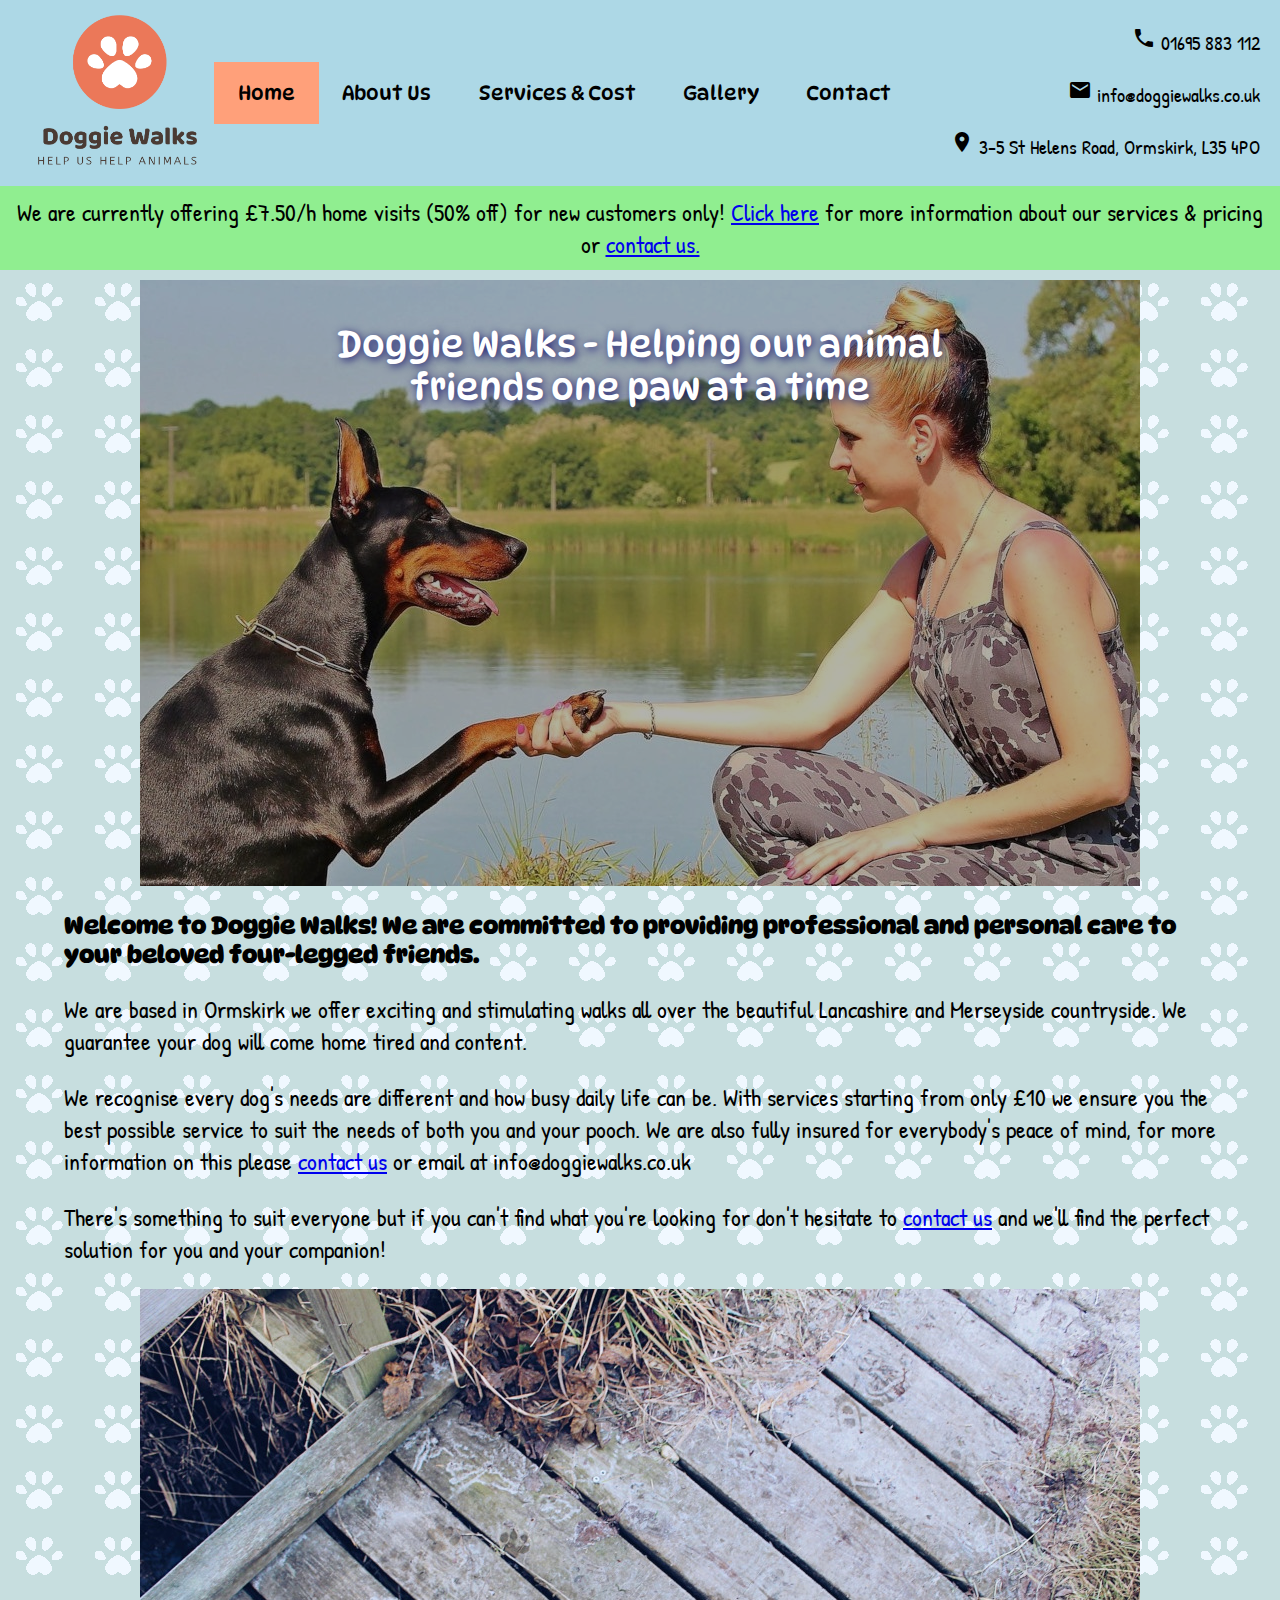
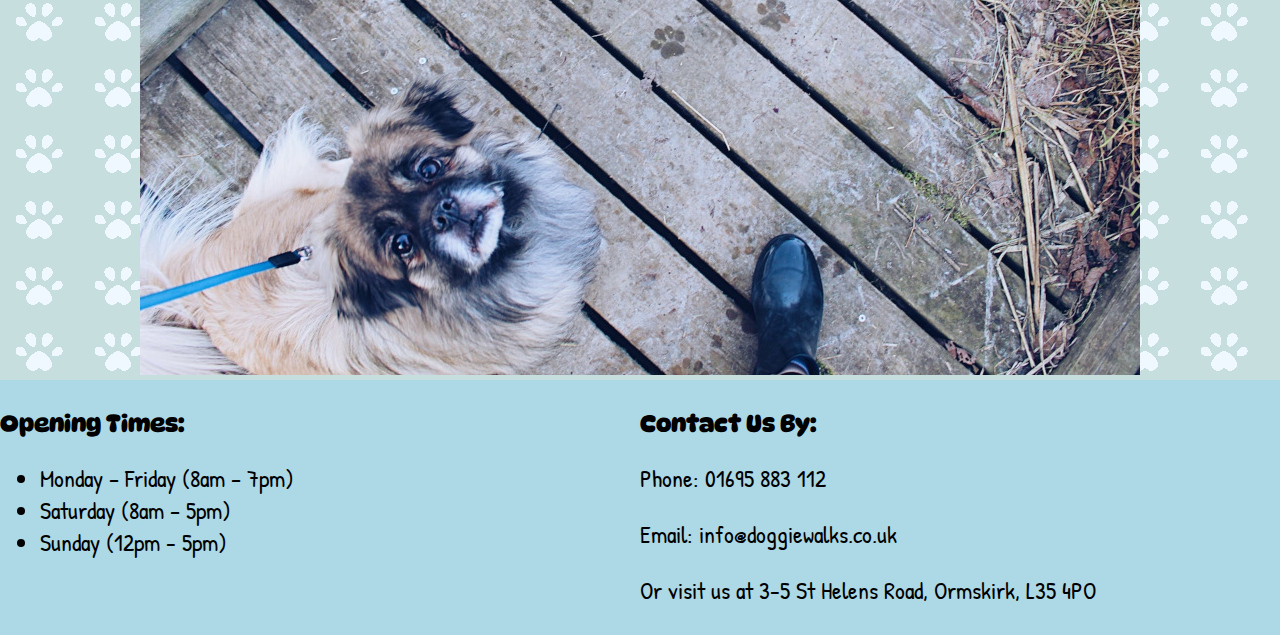
<file: index.html>
<!DOCTYPE html>
<html lang="en">
<head>
    <meta charset="UTF-8">
    <meta name="viewport" content="width=device-width, initial-scale=1.0">
    <title>Home</title>
    <link rel="stylesheet" href="styles/style.css">
    <link rel="stylesheet" href="styles/grid.css">
    <link rel="stylesheet" href="https://fonts.googleapis.com/icon?family=Material+Icons">
</head>
<body>
    <header>
        <nav>
            <ul class="navbar">
                <li class="navlogo">
                    <img class="logo" src="images/logo-crop.png" alt="Doggie Walks Logo - Paw - Doggie Walks - Help us help animals">
                </li>
                <li class="navactive"><a href="index.html">Home</a></li>
                <li class="navinactive"><a href="about.html">About Us</a></li>
                <li class="navinactive"><a href="services.html">Services & Cost</a></li>
                <li class="navinactive"><a href="gallery.html">Gallery</a></li>
                <li class="navinactive"><a href="contact.html">Contact</a></li>
                <li>
                <ul class="nav-contact">
                    <li><i class="material-icons">phone</i> 01695 883 112</li>
                    <li><i class="material-icons">mail</i> info@doggiewalks.co.uk</li>
                    <li><i class="material-icons">place</i> 3-5 St Helens Road, Ormskirk, L35 4PO</li>
                </ul>
                </li>
            </ul>
        </nav>
    </header>
        <p class="offer"> We are currently offering £7.50/h home visits (50% off) for new customers only! <a href="services.html">Click here</a> for more information about our services & pricing or <a class="contactlink" href="contact.html">contact us.</a></p>
        <section id="banner">
            <img class="bannerimg" src="images/crop-pexels-photo-275717.jpg" alt="Image of a woman shaking hands with a dog with a lake and field in background.">
            <h1>Doggie Walks - Helping our animal friends one paw at a time</h1>
        </section>
        <article id="home-article">
            <h2>Welcome to Doggie Walks! We are committed to providing professional and personal care to your beloved
                four-legged friends.</h2>
            <p>We are based in Ormskirk we offer exciting and stimulating walks all over the beautiful Lancashire and
                Merseyside countryside. We guarantee your dog will come home tired and content.</p>    
            <p>We recognise every dog's needs are different and how busy daily life can be. With services starting from
                only £10 we ensure you the best possible service to suit the needs of both you and your pooch.
                We are also fully insured for everybody's peace of mind, for more information on this please <a class="contactlink" href="contact.html">contact us</a> or
                email at info@doggiewalks.co.uk</p>
            <p>There's something to suit everyone but if you can't find what you're looking for don't hesitate to <a class="contactlink" href="contact.html">contact
                us</a> and we'll find the perfect solution for you and your companion!</p>
            <img class="servicesimg" src="images/pexels-photo-283012.jpeg" alt="Image of a dog on a walk with wet paw prints on the floor">
    </article>
    <footer>
                <!-- section added for CSS grid -->
        <section id="footer1">
            <h3>Opening Times:</h3>
            <ul class="opentimes">
                <li>Monday – Friday (8am – 7pm)</li>
                <li>Saturday (8am – 5pm)</li>
                <li>Sunday (12pm - 5pm)</li>
            </ul>
        </section>
        <section id="footer2">
            <h3>Contact Us By:</h3>
            <p>Phone: 01695 883 112</p>
            <p>Email: info@doggiewalks.co.uk</p>
            <p>Or visit us at 3-5 St Helens Road, Ormskirk, L35 4PO</p>
        </section>
    </footer>
</body>
</html>
</file>
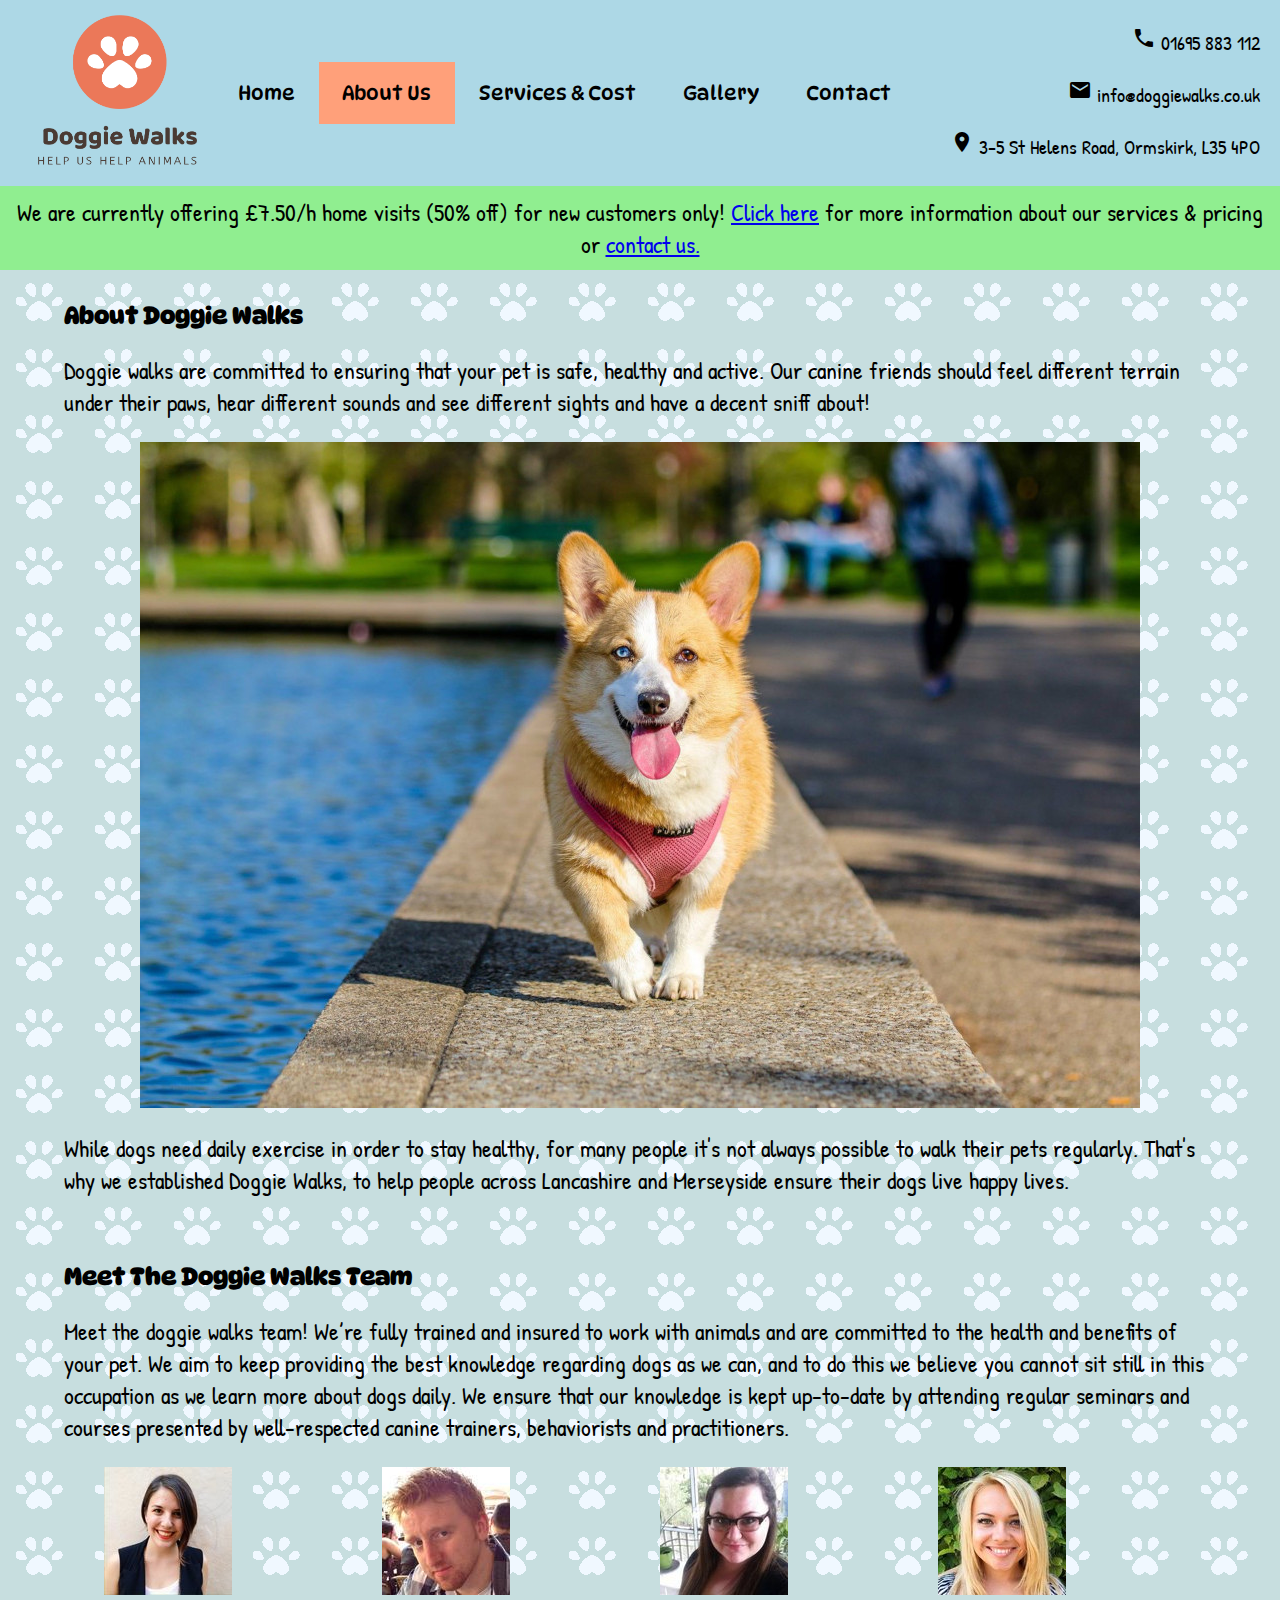
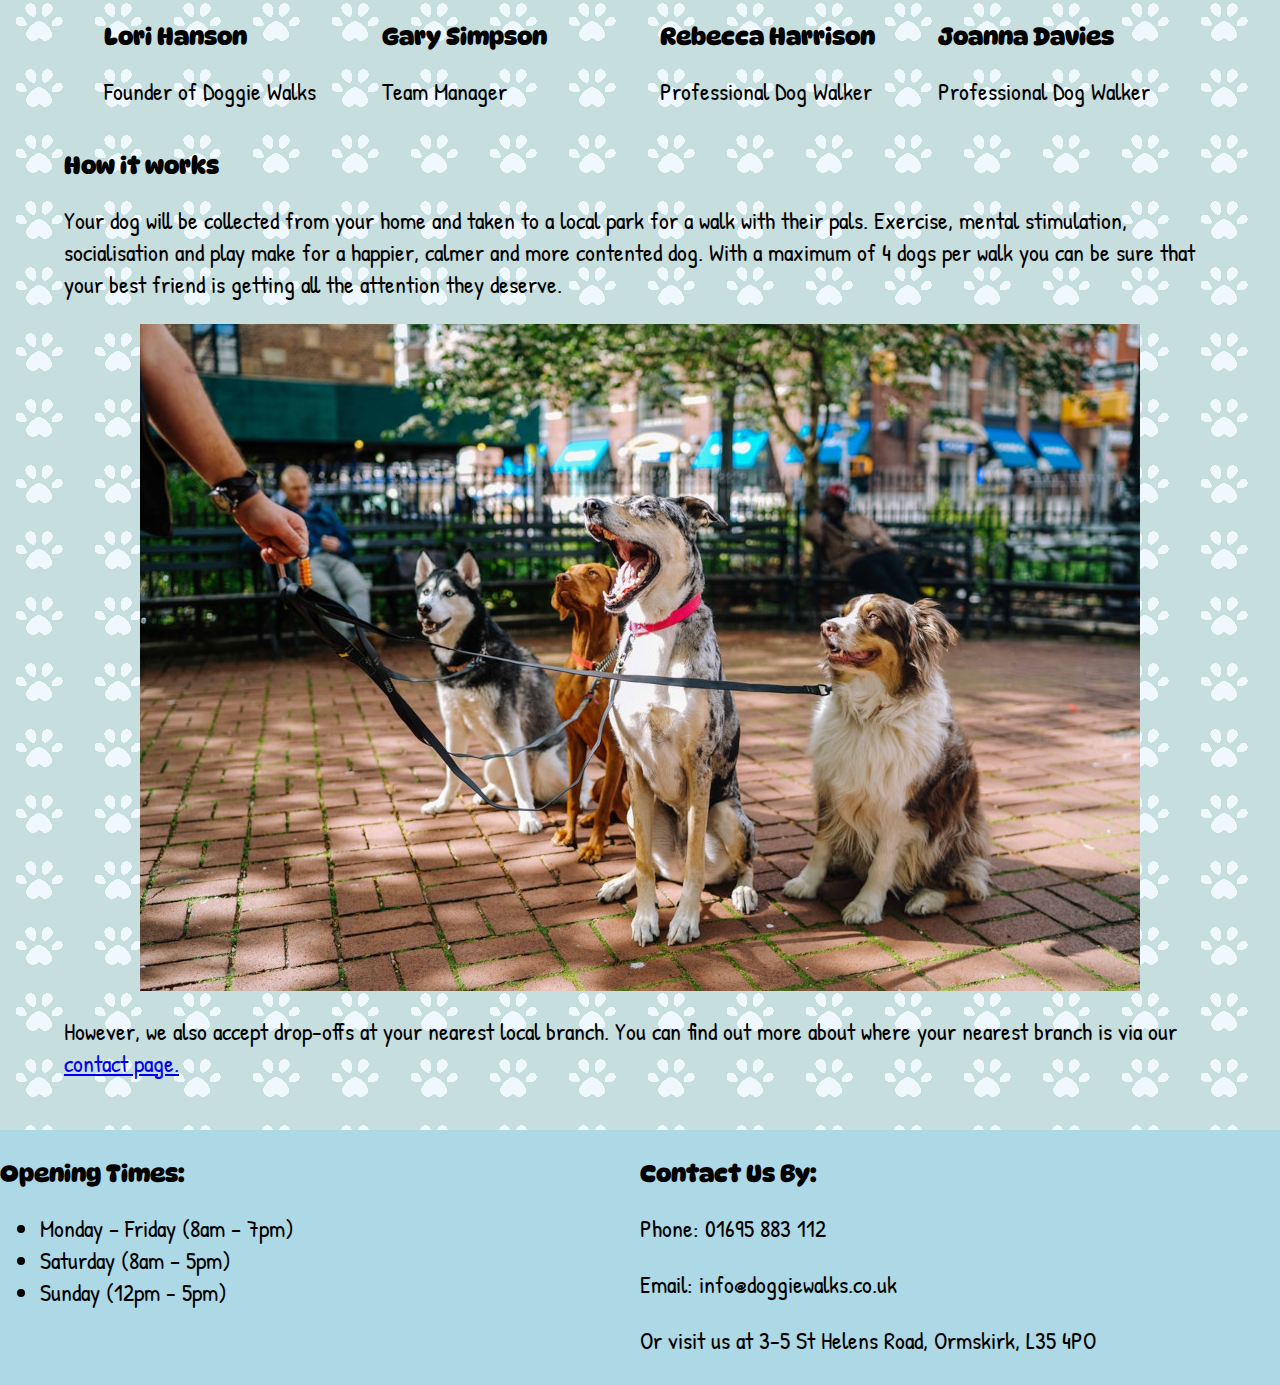
<file: about.html>
<!DOCTYPE html>
<html lang="en">
<head>
    <meta charset="UTF-8">
    <meta name="viewport" content="width=device-width, initial-scale=1.0">
    <title>About Us</title>
    <link rel="stylesheet" href="styles/style.css">
    <link rel="stylesheet" href="styles/grid.css">
    <link rel="stylesheet" href="https://fonts.googleapis.com/icon?family=Material+Icons">
</head>
<body>
    <header>
        <nav>
            <ul class="navbar">
                <li class="navlogo">
                    <img class="logo" src="images/logo-crop.png" alt="Doggie Walks Logo - Paw - Doggie Walks - Help us help animals">
                </li>
                <li class="navinactive"><a href="index.html">Home</a></li>
                <li class="navactive"><a href="about.html">About Us</a></li>
                <li class="navinactive"><a href="services.html">Services & Cost</a></li>
                <li class="navinactive"><a href="gallery.html">Gallery</a></li>
                <li class="navinactive"><a href="contact.html">Contact</a></li>
                <li>
                <ul class="nav-contact">
                    <li><i class="material-icons">phone</i> 01695 883 112</li>
                    <li><i class="material-icons">mail</i> info@doggiewalks.co.uk</li>
                    <li><i class="material-icons">place</i> 3-5 St Helens Road, Ormskirk, L35 4PO</li>
                </ul>
                </li>
            </ul>
        </nav>
    </header>
    <p class="offer"> We are currently offering £7.50/h home visits (50% off) for new customers only! <a href="services.html">Click here</a> for more information about our services & pricing or <a class="contactlink" href="contact.html">contact us.</a></p>
    <article>
        <h1>About Doggie Walks</h1>
        <p>Doggie walks are committed to ensuring that your pet is safe, healthy and active. Our canine friends should
            feel different terrain under their paws, hear different sounds and see different sights and have a decent
            sniff about!</p>
        <img class="aboutimg" src="images/pexels-photo-58997.jpeg" alt="A dog walking next to a lake with its tongue out">
        <p>While dogs need daily exercise in order to stay healthy, for many people it's not always possible to walk
            their pets regularly. That's why we established Doggie Walks, to help people across Lancashire and
            Merseyside ensure their dogs live happy lives.</p> <br>
        <h2>Meet The Doggie Walks Team</h2>
        <p>Meet the doggie walks team! We’re fully trained and insured to work with animals and are committed to the
            health and benefits of your pet. We aim to keep providing the best knowledge regarding dogs as we can, and
            to do this we believe you cannot sit still in this occupation as we learn more about dogs daily. We ensure
            that our knowledge is kept up-to-date by attending regular seminars and courses presented by well-respected
            canine trainers, behaviorists and practitioners.</p>
            <ul id="teammembers">
                <li class="team-member">
                    <img class="listimg" src="images/team/lori-hanson.jpg" alt="A picture of Lori Hanson - Founder of Doggie Walks">
                    <h2>Lori Hanson</h2>
                    <p>Founder of Doggie Walks</p>
                </li>
                <li class="team-member">
                    <img class="listimg" src="images/team/gary-simpson.jpg" alt="A picture of Gary Simpson - Team Manager">
                    <h2>Gary Simpson</h2>
                    <p>Team Manager</p>
                </li>
                <li class="team-member">
                    <img class="listimg" src="images/team/rebecca-harrison.jpg" alt="A picture of Rebecca Harrison - Professional Dog Walker">
                    <h2>Rebecca Harrison</h2>
                    <p>Professional Dog Walker</p>
                </li>
                <li class="team-member">
                    <img class="listimg" src="images/team/joanna-davies.jpg" alt="A picture of Joanna Davies - Professional Dog Walker">
                    <h2>Joanna Davies</h2>
                    <p>Professional Dog Walker</p>
                </li>
            </ul>
        <h2>How it works</h2>
        <p>Your dog will be collected from your home and taken to a local park for a walk with their pals. Exercise,
            mental stimulation, socialisation and play make for a happier, calmer and more contented dog. With a
            maximum of 4 dogs per walk you can be sure that your best friend is getting all the attention they deserve.</p>
        <img class="aboutimg" src="images/photo-1494947665470-20322015e3a8.jpg" alt="4 dogs walking together with leads on in a park">
        <p>However, we also accept drop-offs at your nearest local branch. You can find out more about where your
            nearest branch is via our <a class="contactlink" href="contact.html">contact page.</a></p> <br>
    </article>
    <footer>
        <!-- section added for CSS grid -->
        <section id="footer1">
            <h3>Opening Times:</h3>
            <ul class="opentimes">
                <li>Monday – Friday (8am – 7pm)</li>
                <li>Saturday (8am – 5pm)</li>
                <li>Sunday (12pm - 5pm)</li>
            </ul>
        </section>
        <section id="footer2">
            <h3>Contact Us By:</h3>
            <p>Phone: 01695 883 112</p>
            <p>Email: info@doggiewalks.co.uk</p>
            <p>Or visit us at 3-5 St Helens Road, Ormskirk, L35 4PO</p>
        </section>
    </footer>
</body>
</html>
</file>
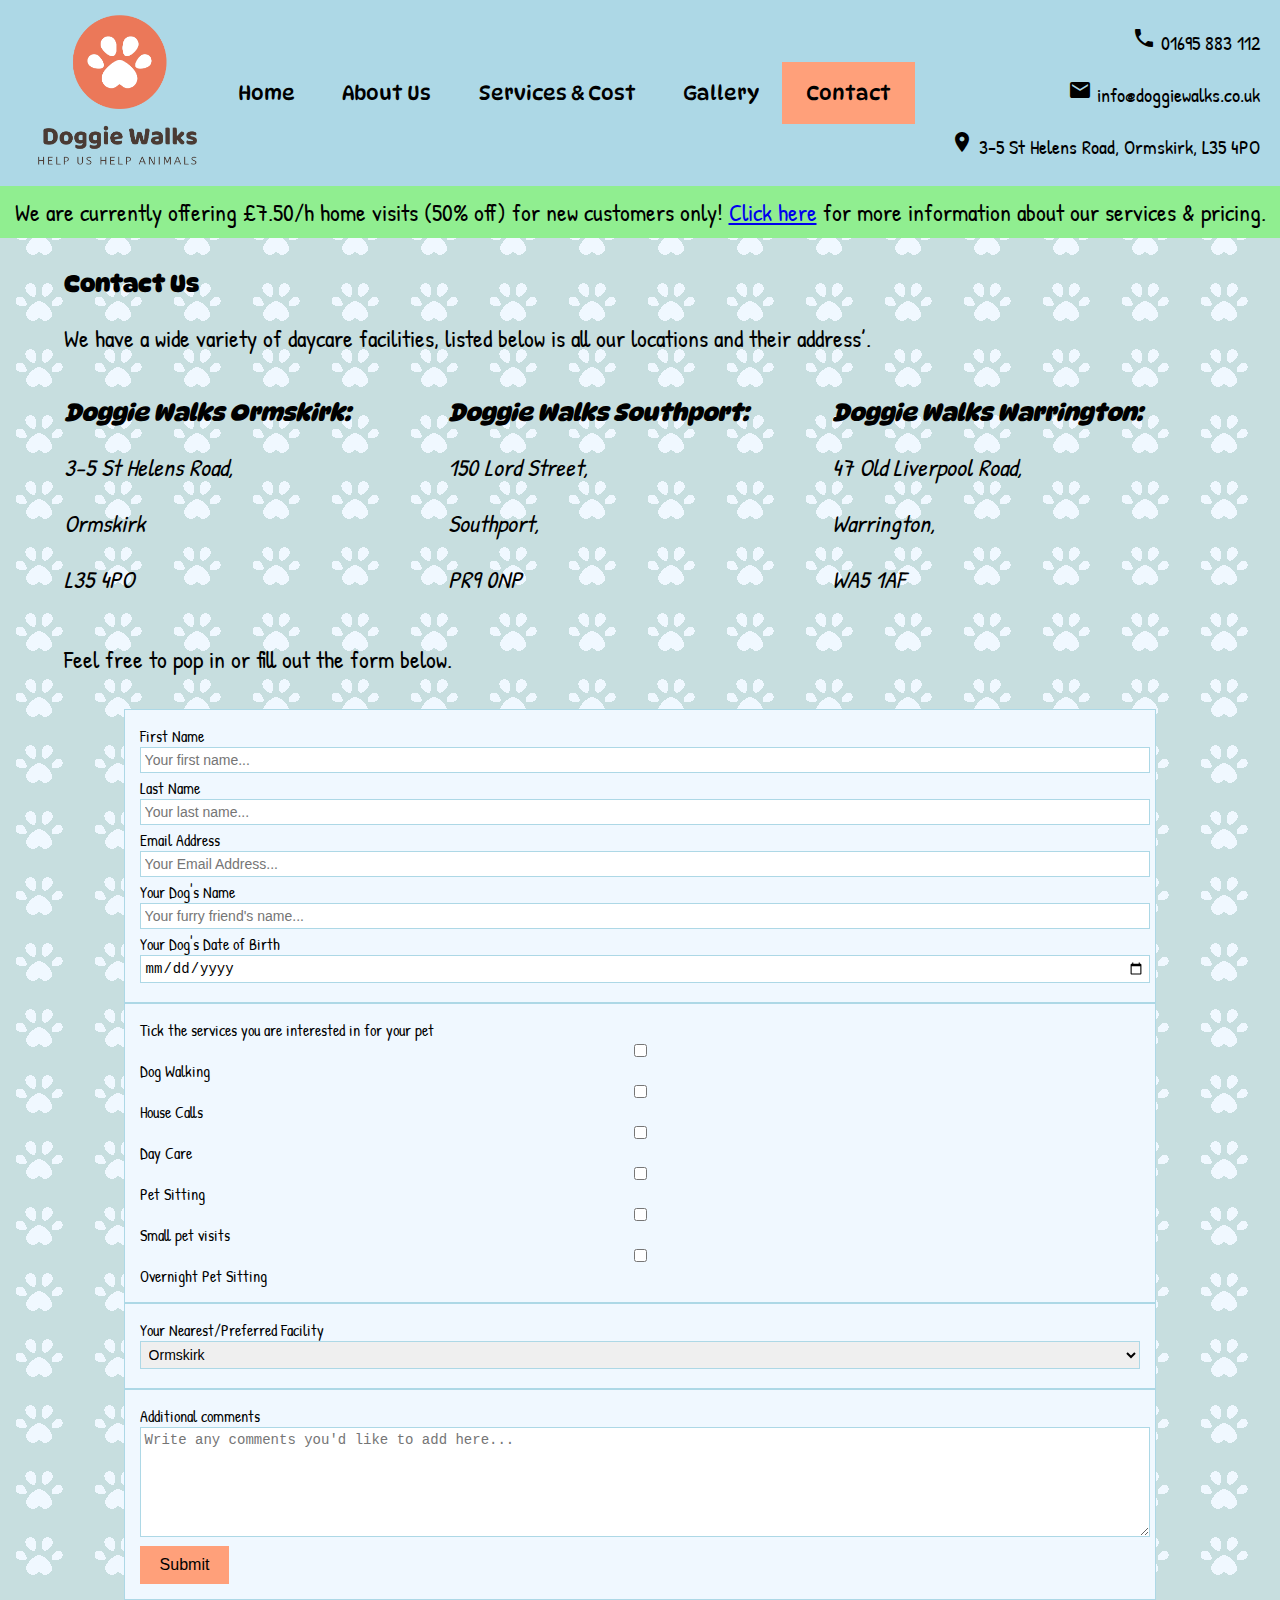
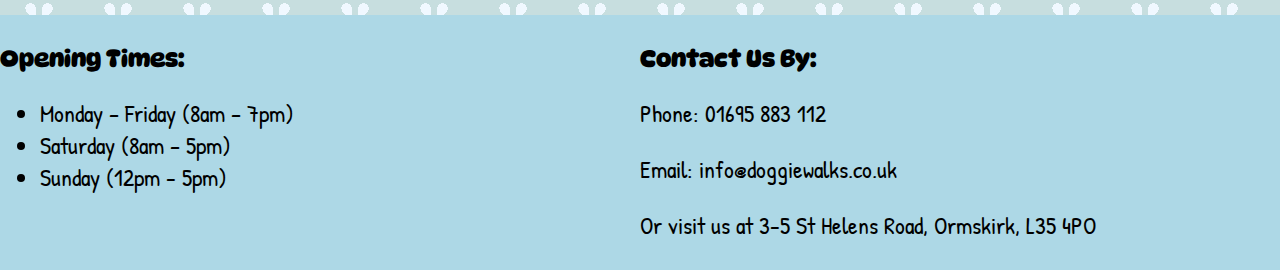
<file: contact.html>
<!DOCTYPE html>
<html lang="en">
<head>
    <meta charset="UTF-8">
    <meta name="viewport" content="width=device-width, initial-scale=1.0">
    <title>Gallery</title>
    <link rel="stylesheet" href="styles/style.css">
    <link rel="stylesheet" href="styles/grid.css">
    <link rel="stylesheet" href="https://fonts.googleapis.com/icon?family=Material+Icons">
</head>
<body>
    <header>
        <nav>
            <ul class="navbar">
                <li class="navlogo">
                    <img class="logo" src="images/logo-crop.png" alt="Doggie Walks Logo - Paw - Doggie Walks - Help us help animals">
                </li>
                <li class="navinactive"><a href="index.html">Home</a></li>
                <li class="navinactive"><a href="about.html">About Us</a></li>
                <li class="navinactive"><a href="services.html">Services & Cost</a></li>
                <li class="navinactive"><a href="gallery.html">Gallery</a></li>
                <li class="navactive"><a href="contact.html">Contact</a></li>
                <li>
                <ul class="nav-contact">
                    <li><i class="material-icons">phone</i> 01695 883 112</li>
                    <li><i class="material-icons">mail</i> info@doggiewalks.co.uk</li>
                    <li><i class="material-icons">place</i> 3-5 St Helens Road, Ormskirk, L35 4PO</li>
                </ul>
                </li>
            </ul>
        </nav>
    </header>
    <p class="offer"> We are currently offering £7.50/h home visits (50% off) for new customers only! <a href="services.html">Click here</a> for more information about our services & pricing.</p>
    <article>
        <h1>Contact Us</h1>
        <p>We have a wide variety of daycare facilities, listed below is all our locations and their address’. </p>
        <section id="locations">
            <address>
                <h2>Doggie Walks Ormskirk:</h2>
                <p>3-5 St Helens Road,</p>
                <p>Ormskirk</p>
                <p>L35 4PO</p>
            </address>
            <address>
                <h2>Doggie Walks Southport:</h2>
                <p>150 Lord Street,</p>
                <p>Southport,</p>
                <p>PR9 0NP</p>
            </address>
            <address>
                <h2>Doggie Walks Warrington:</h2>
                <p>47 Old Liverpool Road,</p>
                <p>Warrington,</p>
                <p>WA5 1AF</p>
            </address>
        </section>
        <p>Feel free to pop in or fill out the form below.</p>
        <form>
            <fieldset>
                <label for="fname">First Name</label>
                <input type="text" id="fname" name="firstname" placeholder="Your first name..." required>
                <label for="lname">Last Name</label>
                <input type="text" id="lname" name="lastname" placeholder="Your last name..." required>
                <label for="email">Email Address</label>
                <input type="email" id="email" name="email" placeholder="Your Email Address..." required>
                <label for="dogName">Your Dog's Name</label>
                <input type="text" id="dogName" name="dogName"placeholder="Your furry friend's name..." required>
                <label for="dogdob">Your Dog's Date of Birth</label>
                <input type="date" id="dogdob" name="dogdob" required>
            </fieldset>
            <fieldset>
                <label>Tick the services you are interested in for your pet</label>
                <div>
                    <input type="checkbox" id="dogwalking" name="serviceform" value="Dog Walking">
                    <label for="dogwalking">Dog Walking</label>
                    <input type="checkbox" id="housecalls" name="serviceform" value="House Calls">
                    <label for="housecalls">House Calls</label>
                    <input type="checkbox" id="daycare" name="serviceform" value="Day Care">
                    <label for="daycare">Day Care</label>
                    <input type="checkbox" id="petsitting" name="serviceform" value="Pet Sitting">
                    <label for="petsitting">Pet Sitting</label>
                    <input type="checkbox" id="smallpetvisits" name="serviceform" value="Small pet visits">
                    <label for="smallpetvisits">Small pet visits</label>
                    <input type="checkbox" id="overnight" name="serviceform" value="Overnight Pet Sitting">
                    <label for="overnight">Overnight Pet Sitting</label>
                </div>
            </fieldset>
            <fieldset>
                <label for="location">Your Nearest/Preferred Facility</label>
                <select id="location" name="location">
                    <option value="ormskirk">Ormskirk</option>
                    <option value="southport">Southport</option>
                    <option value="warrington">Warrington</option>
                </select>
            </fieldset>
            <fieldset>
                <label for="subject">Additional comments</label>
                <textarea id="subject" name="subject" placeholder="Write any comments you'd like to add here..."></textarea>
                <input type="submit" value="Submit">
            </fieldset>
          </form>
    </article>
    <footer>
                <!-- section added for CSS grid -->
        <section id="footer1">
            <h3>Opening Times:</h3>
            <ul class="opentimes">
                <li>Monday – Friday (8am – 7pm)</li>
                <li>Saturday (8am – 5pm)</li>
                <li>Sunday (12pm - 5pm)</li>
            </ul>
        </section>
        <section id="footer2">
            <h3>Contact Us By:</h3>
            <p>Phone: 01695 883 112</p>
            <p>Email: info@doggiewalks.co.uk</p>
            <p>Or visit us at 3-5 St Helens Road, Ormskirk, L35 4PO</p>
        </section>
    </footer>
</body>
</html>
</file>
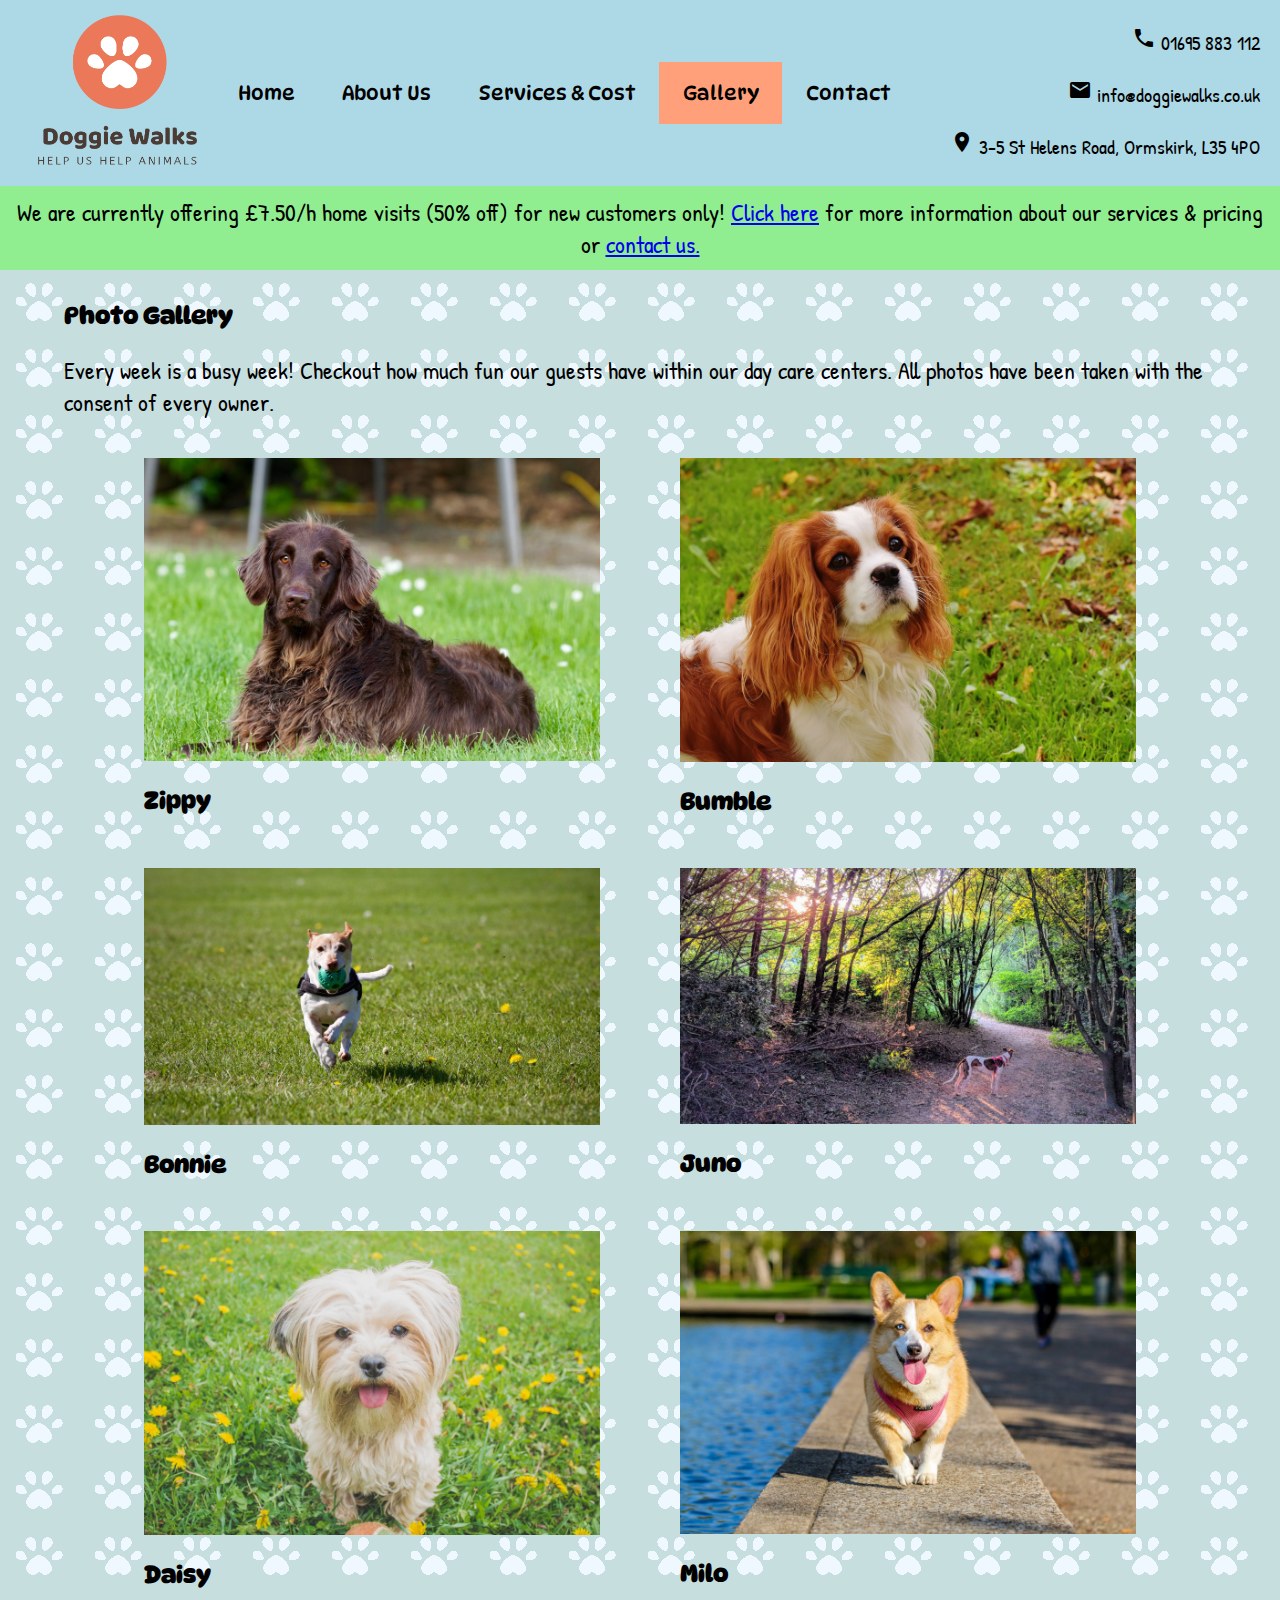
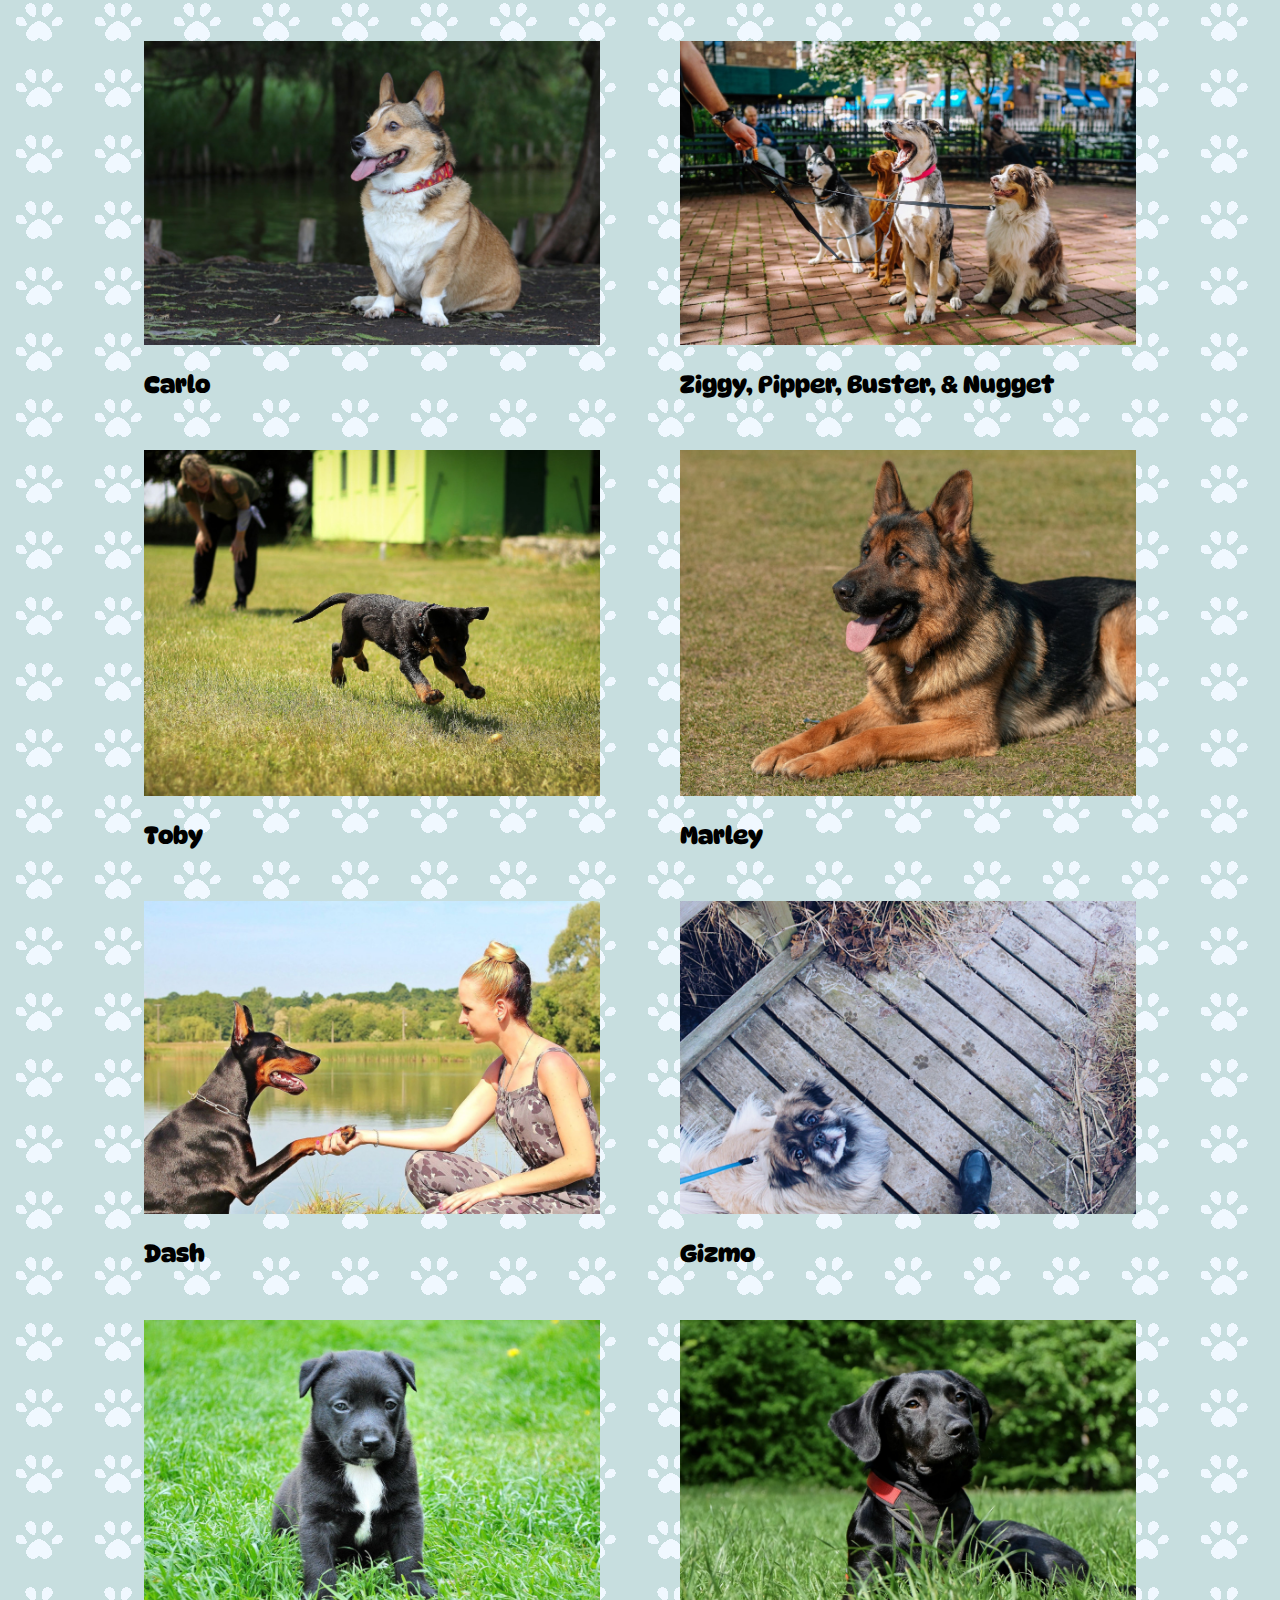
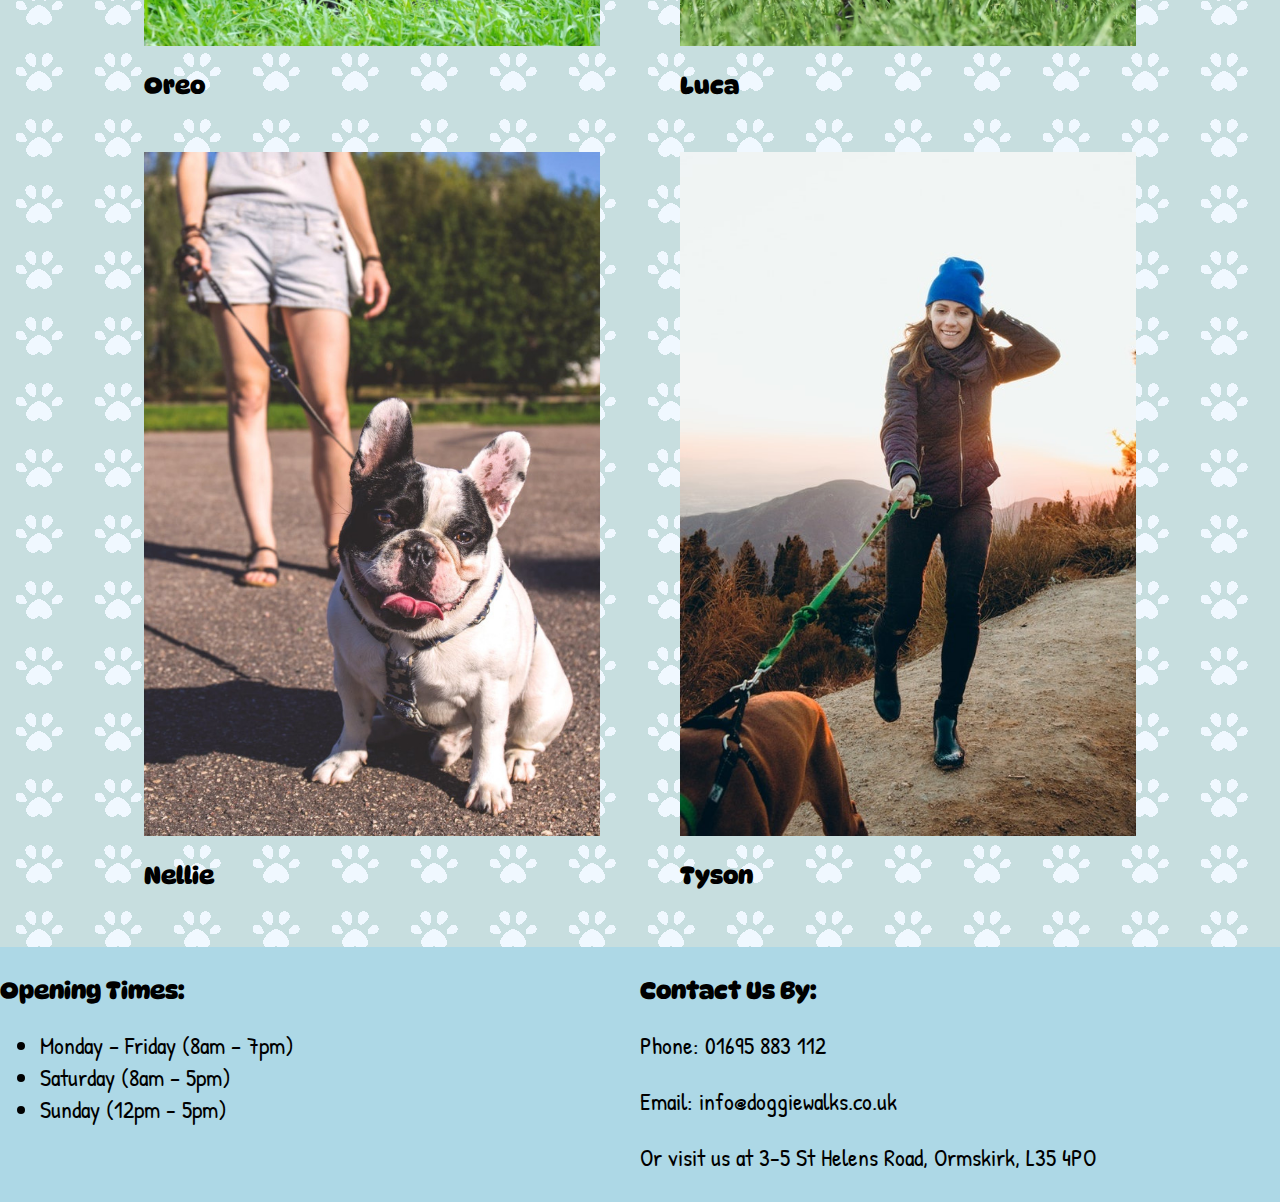
<file: gallery.html>
<!DOCTYPE html>
<html lang="en">
<head>
    <meta charset="UTF-8">
    <meta name="viewport" content="width=device-width, initial-scale=1.0">
    <title>Gallery</title>
    <link rel="stylesheet" href="styles/style.css">
    <link rel="stylesheet" href="styles/grid.css">
    <link rel="stylesheet" href="https://fonts.googleapis.com/icon?family=Material+Icons">
</head>
<body>
    <header>
        <nav>
            <ul class="navbar">
                <li class="navlogo">
                    <img class="logo" src="images/logo-crop.png" alt="Doggie Walks Logo - Paw - Doggie Walks - Help us help animals">
                </li>
                <li class="navinactive"><a href="index.html">Home</a></li>
                <li class="navinactive"><a href="about.html">About Us</a></li>
                <li class="navinactive"><a href="services.html">Services & Cost</a></li>
                <li class="navactive"><a href="gallery.html">Gallery</a></li>
                <li class="navinactive"><a href="contact.html">Contact</a></li>
                <li>
                <ul class="nav-contact">
                    <li><i class="material-icons">phone</i> 01695 883 112</li>
                    <li><i class="material-icons">mail</i> info@doggiewalks.co.uk</li>
                    <li><i class="material-icons">place</i> 3-5 St Helens Road, Ormskirk, L35 4PO</li>
                </ul>
                </li>
            </ul>
        </nav>
    </header>
    <p class="offer"> We are currently offering £7.50/h home visits (50% off) for new customers only! <a href="services.html">Click here</a> for more information about our services & pricing or <a class="contactlink" href="contact.html">contact us.</a></p>
    <article>
        <h1>Photo Gallery</h1>
        <p>Every week is a busy week! Checkout how much fun our guests have within our day care centers. All photos
            have been taken with the consent of every owner.</p>
        <figure id="imagegallery">
            <figure>
                <img src="images/dog-animal-pet-german-longhaired-pointer.jpg" alt="Image of Zippy the dog sitting down on the grass looking towards the camera">
                <h2>Zippy</h2>
            </figure>
            <figure>
                <img src="images/dog-cavalier-king-charles-spaniel-funny-pet-162193.jpeg" alt="Image of Bumble the dog sitting down on the grass looking towards the camera">
                <h2>Bumble</h2>
            </figure>
            <figure>
                <img src="images/pexels-photo-422220.jpeg" alt="Image of Bonnie the dog running along the grass towards the camera with a ball in it's mouth.">
                <h2>Bonnie</h2>
            </figure>
            <figure>
                <img src="images/photo-1531388185832-f111bb261e01.jpg" alt="Image of Juno the dog on a walk in the woods facing away from the camera">  
                <h2>Juno</h2>
            </figure>
            <figure>
                <img src="images/pexels-photo-1487665.jpeg" alt="Image of Daisy the dog sitting down on the grass looking towards the camera nwith it's tongue out">
                <h2>Daisy</h2>
            </figure>
            <figure>
                <img src="images/pexels-photo-58997.jpeg" alt="Image of Milo the dog walking alongside a lake/pond with it's tongue sticking out">
                <h2>Milo</h2>
            </figure>
            <figure>
                <img src="images/pexels-photo-976924.jpeg" alt="Image of Carlo the dog sat on the ground with it's tongue stuck out.">
                <h2>Carlo</h2>
            </figure>
            <figure>
                <img src="images/photo-1494947665470-20322015e3a8.jpg" alt="Image of Ziggy Pipper, Buster and Nugget on leads during a group walk in the park.">
                <h2>Ziggy, Pipper, Buster, & Nugget</h2>
            </figure>
            <figure>
                <img src="images/pexels-photo-264005.jpeg" alt="Image of Toby the dog running on the grass chasing a ball">
                <h2>Toby</h2>
            </figure>
            <figure>
                <img src="images/pexels-photo-350428.jpeg" alt="Image of Marley the dog sitting down on the grass with it's tongue stuck out">
                <h2>Marley</h2>
            </figure>
            <figure>
                <img src="images/pexels-photo-275717.jpeg" alt="Image of Dash the dog holding hands with one of our professional dog walkers.">
                <h2>Dash</h2>
            </figure>
            <figure>
                <img src="images/pexels-photo-283012.jpeg" alt="Image of a dog on a walk with wet paw prints on the floor">
                <h2>Gizmo</h2>
            </figure>
            <figure>
                <img src="images/dog-young-dog-puppy-59965.jpeg" alt="Image of Oreo sat on the grass looking just below the camera">
                <h2>Oreo</h2>
            </figure>
            <figure>
                <img src="images/cropped-dog-black-labrador-black-dog-162149.jpg" alt="Image of Luca sat on the grass looking at the camera.">
                <h2>Luca</h2>
            </figure>
            <figure>
                <img class="portrait" src="images/pexels-photo-165227.jpeg" alt="Image of Nellie the dog sat on the floor with it's tongue out.">
                <h2>Nellie</h2>
            </figure>
            <figure>
                <img class="portrait" src="images/photo-1520103758300-2e22aee53ead.jpg" alt="Image of one of our professional dog walkers walking Tyson the dog.">
                <h2>Tyson</h2>
            </figure>            
        </figure>
    </article>
    <footer>
        <!-- section added for CSS grid -->
        <section id="footer1">
            <h3>Opening Times:</h3>
            <ul class="opentimes">
                <li>Monday – Friday (8am – 7pm)</li>
                <li>Saturday (8am – 5pm)</li>
                <li>Sunday (12pm - 5pm)</li>
            </ul>
        </section>
        <section id="footer2">
            <h3>Contact Us By:</h3>
            <p>Phone: 01695 883 112</p>
            <p>Email: info@doggiewalks.co.uk</p>
            <p>Or visit us at 3-5 St Helens Road, Ormskirk, L35 4PO</p>
        </section>
    </footer>
</body>
</html>
</file>
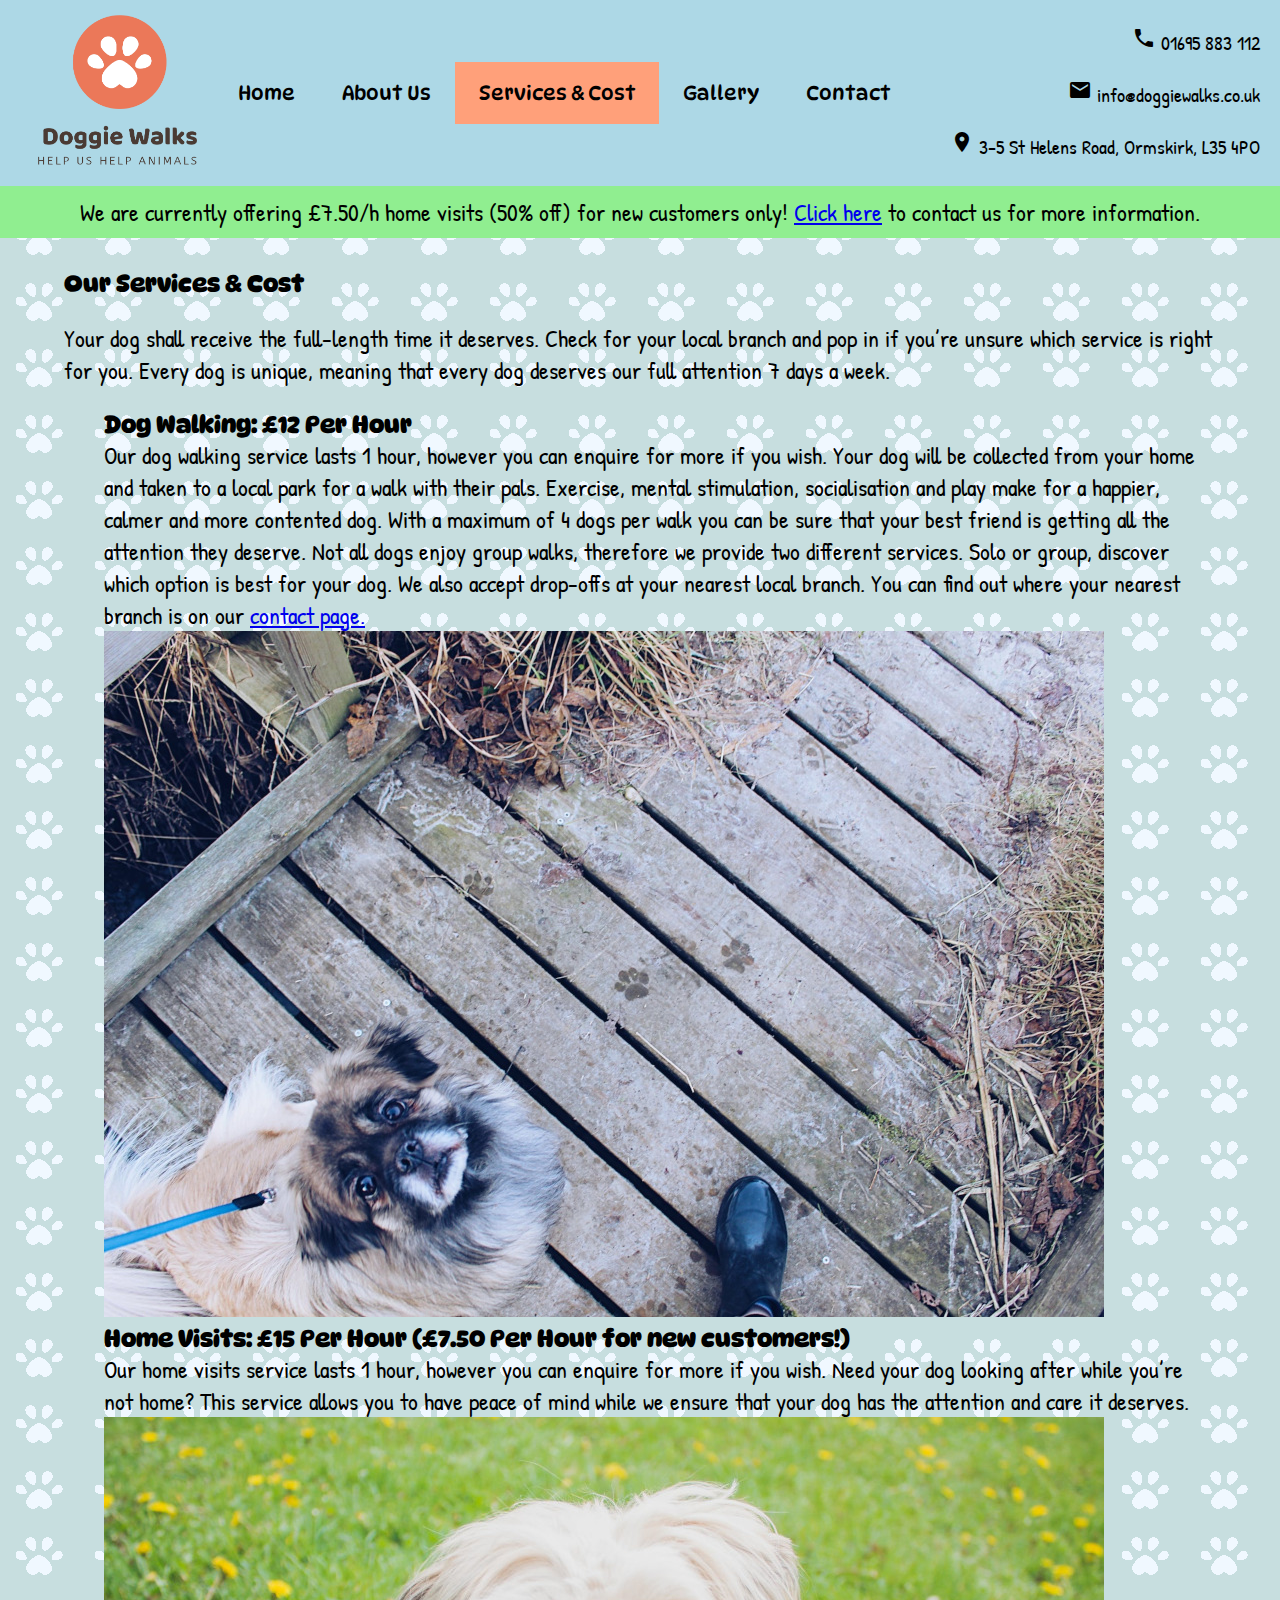
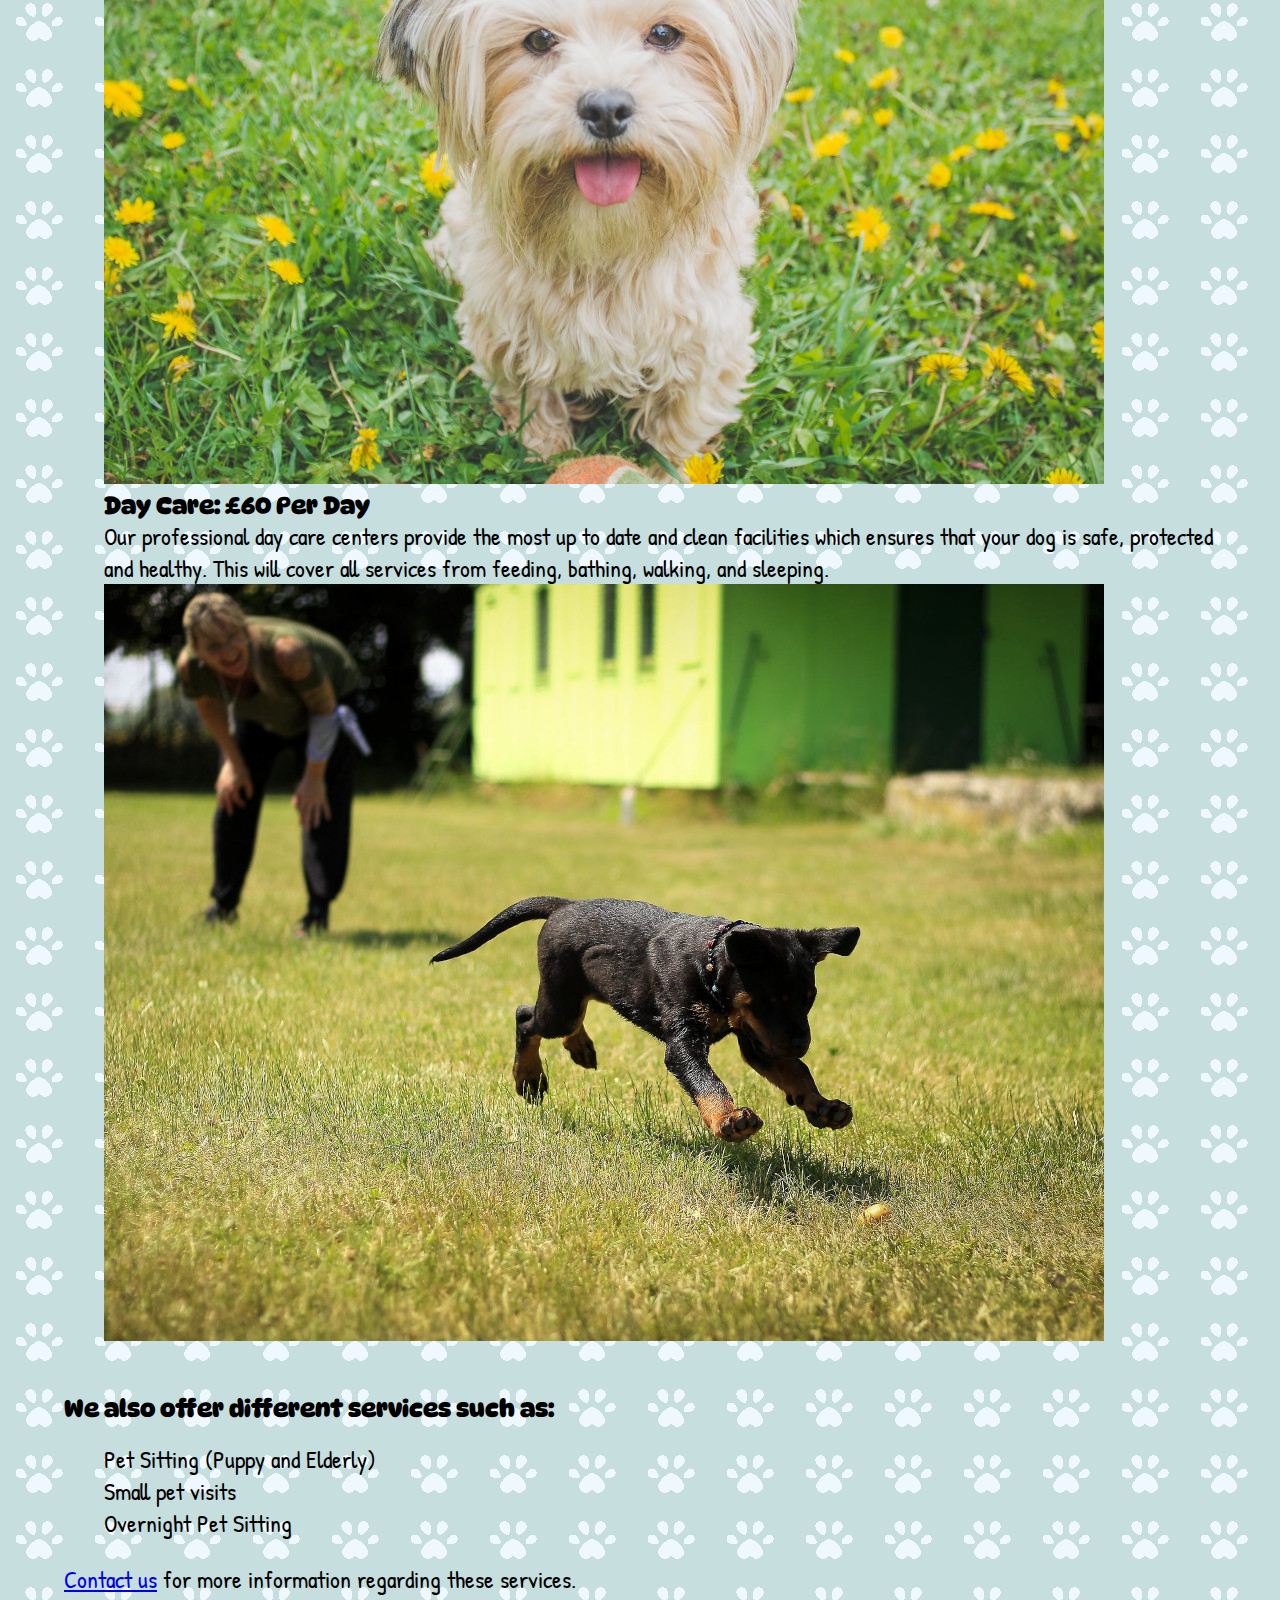
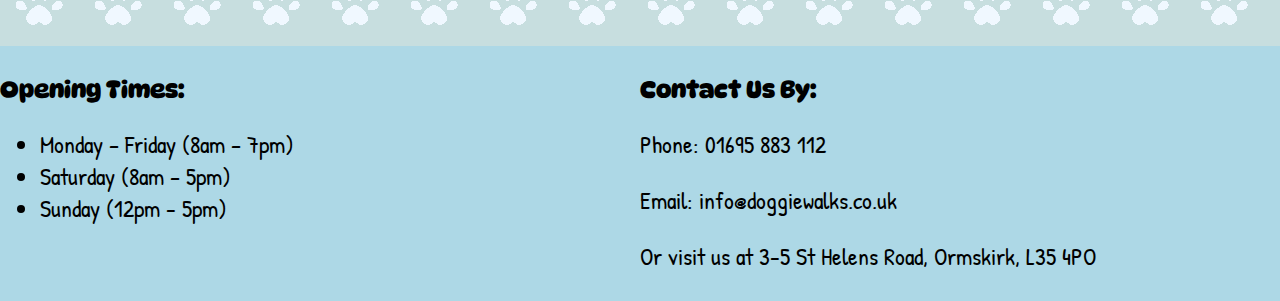
<file: services.html>
<!DOCTYPE html>
<html lang="en">
<head>
    <meta charset="UTF-8">
    <meta name="viewport" content="width=device-width, initial-scale=1.0">
    <title>Services and Cost</title>
    <link rel="stylesheet" href="styles/style.css">
    <link rel="stylesheet" href="styles/grid.css">
    <link rel="stylesheet" href="https://fonts.googleapis.com/icon?family=Material+Icons">
</head>
<body>
    <header>
        <nav>
            <ul class="navbar">
                <li class="navlogo">
                    <img class="logo" src="images/logo-crop.png" alt="Doggie Walks Logo - Paw - Doggie Walks - Help us help animals">
                </li>
                <li class="navinactive"><a href="index.html">Home</a></li>
                <li class="navinactive"><a href="about.html">About Us</a></li>
                <li class="navactive"><a href="services.html">Services & Cost</a></li>
                <li class="navinactive"><a href="gallery.html">Gallery</a></li>
                <li class="navinactive"><a href="contact.html">Contact</a></li>
                <li>
                <ul class="nav-contact">
                    <li><i class="material-icons">phone</i> 01695 883 112</li>
                    <li><i class="material-icons">mail</i> info@doggiewalks.co.uk</li>
                    <li><i class="material-icons">place</i> 3-5 St Helens Road, Ormskirk, L35 4PO</li>
                </ul>
                </li>
            </ul>
        </nav>
    </header>
    <p class="offer"> We are currently offering £7.50/h home visits (50% off) for new customers only! <a class="contactlink" href="contact.html">Click here</a> to contact us for more information.</p>
    <article>
        <h1>Our Services & Cost</h1>
        <p>Your dog shall receive the full-length time it deserves. Check for your local branch and pop in if you’re
            unsure which service is right for you. Every dog is unique, meaning that every dog deserves our full
            attention 7 days a week.</p>
            <ul class="serviceslist">
                <li class="listhead">Dog Walking: £12 Per Hour</li>
                <li>Our dog walking service lasts 1 hour, however you can enquire for more if you wish. Your dog will be collected from your home and taken 
                    to a local park for a walk with their pals. Exercise, mental stimulation, socialisation and play make for a happier, calmer and more contented dog. 
                    With a maximum of 4 dogs per walk you can be sure that your best friend is getting all the attention they deserve. Not all dogs enjoy group walks, 
                    therefore we provide two different services. Solo or group, discover which option is best for your dog. We also accept drop-offs at your nearest local branch. 
                    You can find out where your nearest branch is on our <a class="contactlink" href="contact.html">contact page.</a></li>
                <li class="listimg"><img class="servicelistimage" src="images/pexels-photo-283012.jpeg" alt="Image of a dog on a walk with wet paw prints on the floor"></li>
                <li class="listhead">Home Visits: £15 Per Hour (£7.50 Per Hour for new customers!)</li>
                <li>Our home visits service lasts 1 hour, however you can enquire for more if you wish. Need your dog looking after while you’re not home? 
                    This service allows you to have peace of mind while we ensure that your dog has the attention and care it deserves.</li>
                <li class="listimg"><img class="servicelistimage" src="images/pexels-photo-1487665.jpeg" alt="Image of a white fluffy dog on grass with its tongue sticking out"></li> 
                <li class="listhead">Day Care: £60 Per Day</li>
                <li>Our professional day care centers provide the most up to date and clean facilities which
                    ensures that your dog is safe, protected and healthy. This will cover all services from
                    feeding, bathing, walking, and sleeping.</li>
                <li class="listimg"><img class="servicelistimage" src="images/pexels-photo-264005.jpeg" alt="Image of a black dog running on grass"></li>
            </ul>
    </article>
    <section class="services">
        <h2>We also offer different services such as:</h2>
        <ul class="serviceslist">
            <li>Pet Sitting (Puppy and Elderly)</li>
            <li>Small pet visits</li>
            <li>Overnight Pet Sitting</li>
        </ul>    
        <p><a class=contactlink href="contact.html">Contact us</a> for more information regarding these services.</p>
    </section> <br>
    <footer>
                <!-- section added for CSS grid -->
        <section id="footer1">
            <h3>Opening Times:</h3>
            <ul class="opentimes">
                <li>Monday – Friday (8am – 7pm)</li>
                <li>Saturday (8am – 5pm)</li>
                <li>Sunday (12pm - 5pm)</li>
            </ul>
        </section>
        <section id="footer2">
            <h3>Contact Us By:</h3>
            <p>Phone: 01695 883 112</p>
            <p>Email: info@doggiewalks.co.uk</p>
            <p>Or visit us at 3-5 St Helens Road, Ormskirk, L35 4PO</p>
        </section>
    </footer>
</body>
</html>
</file>
<file: styles/style.css>
@import url('https://fonts.googleapis.com/css2?family=DynaPuff:wght@400..700&family=Patrick+Hand&display=swap');
body, header {
    background-image: url("background.png");
    background-repeat: repeat;
    background-color: aliceblue;
    font-family: "Patrick Hand", cursive;
    margin: 0;
}
footer {
    background-color: lightblue;
}
p, li {
    font-size: x-large;
}
h1, h2, h3, .navbar li, .navinactive, .navactive {
    font-size: x-large;
}
h1, h2, h3, .navinactive, .navactive, .listhead {
    font-family: "DynaPuff", system-ui;
    font-optical-sizing: auto;
    font-variation-settings:
      "wdth" 100;
}
.logo {
    max-height: 150px; 
}
#imagegallery img {
    max-width: 100%;
}
.listhead {
    font-size: 24px;
    font-weight: bold;
    list-style-type: none;
}
.listimg, #teammembers li, .serviceslist li {
    list-style-type: none;
}
#teammembers {
    justify-content: center;
}
.servicelistimage {
    max-width: 90%;
}
.bannerimg {
    filter: brightness(70%);
}
#banner {
    position: relative; 
    text-align: center; 
}
#banner h1 {
    position: absolute;
    top: 10%; 
    left: 50%; 
    color: #fff;
    text-shadow: 2px 2px 8px midnightblue;
    font-weight: 400;
    font-style: normal;
    font-size: 2.25em;
    transform: translate(-50%, -50%);
}
.imagegalleryport {
    max-height: 875px;
}
.offer {
    text-align: center;
    background-color: lightgreen;
    margin: 0;
    padding: 10px;
    font-size: x-large;
    margin-bottom: 10px;
}
nav ul {
    margin-top: 0;
    margin-bottom: 0;
}
.navactive {
    background-color: lightsalmon;
}
.navinactive, button {
    background-color: lightblue;
}
.navbar li, .navbar li a {
    text-decoration: none;
    color: black;
    font-size: 20px;
    padding: 4px 6px;
    display: block;
    transition: 0.3s;
}
.navinactive:hover {
    background-color: lightsalmon;
}
article, footer, .services  {        
    padding: 5px 0px;
}
form {
    display: flex;
    flex-direction: column;
    max-width: 90%; 
    margin: 0 auto; 
    padding: 10px;
}
fieldset {
    border: 1px solid lightblue;
    padding: 15px;
    background-color: aliceblue;
}
input[type="text"], input[type="email"], input[type="date"], select, textarea {
    width: 100%;
    padding: 4px;
    margin-bottom: 4px;
    font-size: 14px;
    border: 1px solid lightblue;
}
textarea {
    height: 100px;
}
input[type="submit"] {
    background-color: lightsalmon;
    color: black;
    padding: 10px 20px;
    border: none;
    cursor: pointer;
    font-size: 16px;
}
input[type="submit"]:hover {
    background-color: #eb7859;
}
div {
    display: flex;
    flex-direction: column;
}
/* Desktop styles */
@media (min-aspect-ratio: 1/1) { 
    .navbar {
        display: flex;
        align-items: center;
        justify-content: center; 
        background-color: lightblue;
        padding: 0 20px; 
        list-style-type: none;
        height: auto; 
    }
    .navlogo {
        display: flex;
        align-items: center;
        justify-content: left;
    }
    .navbar ul {
        display: flex;
        gap: 20px; 
        width: 100%; 
        padding: 0;
        margin: 0;
    }
    .navbar li {
        padding: 15px 0px;
        flex-grow: 1;
        text-align: center; 
    }
    .nav-contact {
        display: flex;
        flex-direction: column;
        align-items: flex-end;
        list-style: none;
        padding: 0;
        margin: 0;
    }
    .nav-contact li {
        padding: 1px 0; 
    }
    article, .bannerimg, .aboutimg, .services{
        display: block; 
        margin-left: auto; 
        margin-right: auto; 
        max-width: 90%; 
        height: auto; 
    }

    .servicesimg {
        display: block; 
        margin-left: auto; 
        margin-right: auto; 
        max-width: 100%; 
        height: auto; 
        }
}
/* Mobile styles */
@media (max-aspect-ratio: 1/1) {  
    .navbar {
        display: flex;
        flex-direction: column; 
        align-items: center; 
        justify-content: center;
        background-color: lightblue;
        padding: 0px 0; 
        list-style-type: none;
        height: auto; 
    }
    .navlogo {
        display: flex;
        justify-content: center;
        margin-bottom: 10px; 
    }
    .logo { 
        max-height: 125px; /*smaller in mobile to reduce portion of screen taken by nav*/
    }
    .navbar ul {
        display: flex;
        flex-direction: column;
        align-items: center;
        gap: 5px; 
        padding: 0;
    }
    .navbar li {
        padding: 5px 0;
        width: 80%; 
        text-align: center;
    }
    .bannerimg, .servicesimg, .aboutimg {
        display: block; 
        margin-left: auto; 
        margin-right: auto; 
        max-width: 100%; 
        height: auto; 
    }
    #banner h1 { /*text sits lower in mobile*/
        position: absolute;
        top: 40%; 
        font-size: 1.75em;
    }
}
</file>
<file: styles/grid.css>
@media (min-aspect-ratio: 1/1) {  /*desktop layouts*/
    #teammembers {
        display: grid;
        grid-template-columns: 1fr 1fr 1fr 1fr;
        grid-template-rows: 1fr;
    }
    #imagegallery { /*no mobile version needed as automatically stacks...*/
        display: grid;
        grid-template-columns: 1fr 1fr;
        grid-template-rows: auto;
    }
    #locations { /*no mobile version needed as automatically stacks...*/
        display: grid;
        grid-template-columns: 1fr 1fr 1fr;
        grid-template-rows: 1fr;
    }
    footer {
        display: grid;
        grid-template-columns: 1fr 1fr;
        grid-template-rows: 1fr;
    }
    #footer1 {
        grid-column: 1;
        grid-row: 1;
    }
    #footer2 {
        grid-column: 2;
        grid-row: 1;
    }
}
@media (max-aspect-ratio: 1/1) {  /*mobile layouts*/
    #teammembers {
        display: grid;
        grid-template-columns: 1fr 1fr;
        grid-template-rows: 1fr 1fr;
    }
    #member1 {
        grid-column: 1;
        grid-row: 1;
    }
    #member2 {
        grid-column: 2;
        grid-row: 1;
    }
    #member3 {
        grid-column: 1;
        grid-row: 2;
    }
    #member4 {
        grid-column: 2;
        grid-row: 2;
    }
}
</file>
